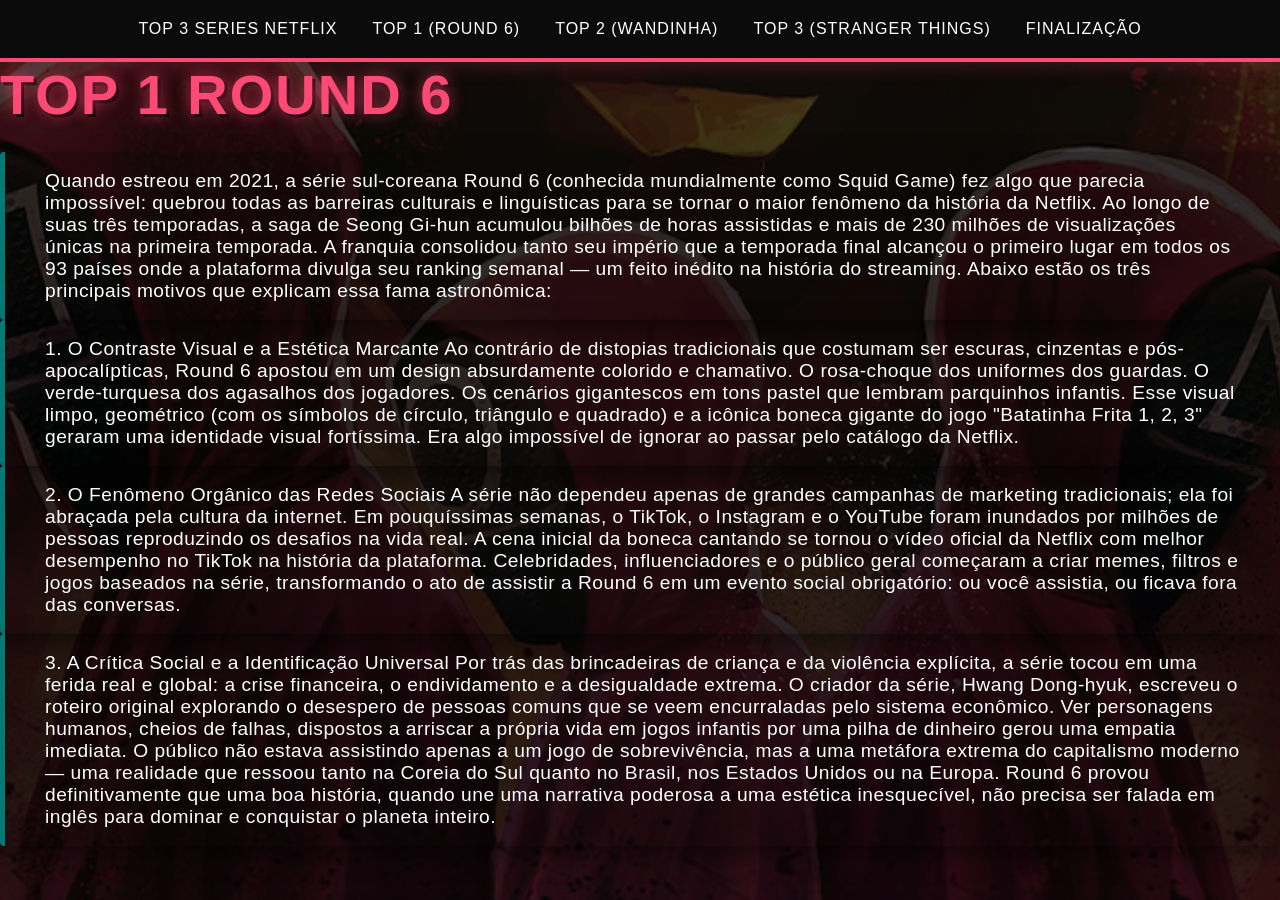
<file: index.html>
<!DOCTYPE html>
<html lang="pt-BR">
<head>
    <meta charset="UTF-8">
    <meta name="viewport" content="width=device-width, initial-scale=1.0">
    <title>TOP 3 SÉRIES</title>
    <link rel="stylesheet" href="index.css">
</head>
<body class="index">
    <nav>
        <ul>
            <li><a href="pagina_inicial.html">Top 3 series Netflix</a></li>
            <li><a href="index.html">TOP 1 (Round 6)</a></li>
            <li><a href="segunda_pagina.html">TOP 2 (Wandinha)</a></li>
            <li><a href="terceira_pagina.html">TOP 3 (Stranger Things)</a></li>
            <li><a href="final.html">Finalização</a></li>
        </ul>
    </nav>
        <h1 class="h1_index">TOP 1 ROUND 6</h1>
        <p class="p_index">Quando estreou em 2021, a série sul-coreana Round 6 (conhecida mundialmente como Squid Game) fez algo que parecia impossível: quebrou todas as barreiras culturais e linguísticas para se tornar o maior fenômeno da história da Netflix.


Ao longo de suas três temporadas, a saga de Seong Gi-hun acumulou bilhões de horas assistidas e mais de 230 milhões de visualizações únicas na primeira temporada. A franquia consolidou tanto seu império que a temporada final alcançou o primeiro lugar em todos os 93 países onde a plataforma divulga seu ranking semanal — um feito inédito na história do streaming.

Abaixo estão os três principais motivos que explicam essa fama astronômica:</p>


<p class="p_index">1. O Contraste Visual e a Estética Marcante
Ao contrário de distopias tradicionais que costumam ser escuras, cinzentas e pós-apocalípticas, Round 6 apostou em um design absurdamente colorido e chamativo.

O rosa-choque dos uniformes dos guardas.

O verde-turquesa dos agasalhos dos jogadores.

Os cenários gigantescos em tons pastel que lembram parquinhos infantis.

Esse visual limpo, geométrico (com os símbolos de círculo, triângulo e quadrado) e a icônica boneca gigante do jogo "Batatinha Frita 1, 2, 3" geraram uma identidade visual fortíssima. Era algo impossível de ignorar ao passar pelo catálogo da Netflix.</p>


<p class="p_index">2. O Fenômeno Orgânico das Redes Sociais
A série não dependeu apenas de grandes campanhas de marketing tradicionais; ela foi abraçada pela cultura da internet. Em pouquíssimas semanas, o TikTok, o Instagram e o YouTube foram inundados por milhões de pessoas reproduzindo os desafios na vida real.

A cena inicial da boneca cantando se tornou o vídeo oficial da Netflix com melhor desempenho no TikTok na história da plataforma. Celebridades, influenciadores e o público geral começaram a criar memes, filtros e jogos baseados na série, transformando o ato de assistir a Round 6 em um evento social obrigatório: ou você assistia, ou ficava fora das conversas.</p>

<p class="p_index">3. A Crítica Social e a Identificação Universal
Por trás das brincadeiras de criança e da violência explícita, a série tocou em uma ferida real e global: a crise financeira, o endividamento e a desigualdade extrema.

O criador da série, Hwang Dong-hyuk, escreveu o roteiro original explorando o desespero de pessoas comuns que se veem encurraladas pelo sistema econômico. Ver personagens humanos, cheios de falhas, dispostos a arriscar a própria vida em jogos infantis por uma pilha de dinheiro gerou uma empatia imediata. O público não estava assistindo apenas a um jogo de sobrevivência, mas a uma metáfora extrema do capitalismo moderno — uma realidade que ressoou tanto na Coreia do Sul quanto no Brasil, nos Estados Unidos ou na Europa.


Round 6 provou definitivamente que uma boa história, quando une uma narrativa poderosa a uma estética inesquecível, não precisa ser falada em inglês para dominar e conquistar o planeta inteiro.</p>
    </main>
</body>
</html>
</file>
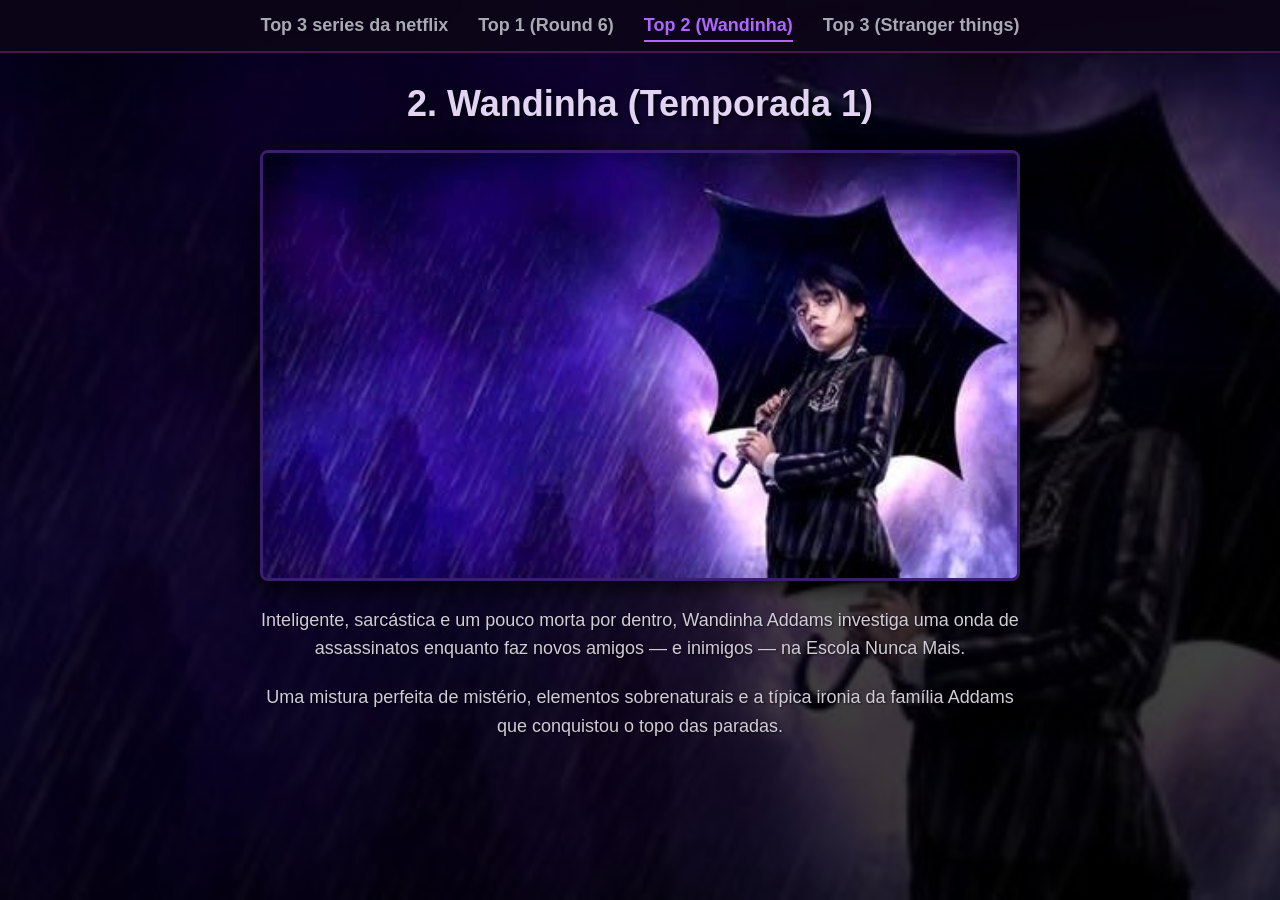
<file: segunda pagina.html>
<!DOCTYPE html>
<html lang="pt">
<head>
    <meta charset="UTF-8">
    <meta name="viewport" content="width=device-width, initial-scale=1.0">
    <title>TOP 2 - Wandinha</title>
    <link rel="stylesheet" href="segunda_pagina.css">
</head>
<body>

    <nav class="menu-navegacao">
        <ul>
            <li><a href="pagina_inicial.html">Top 3 series da netflix</a></li>
            <li><a href="index.html">Top 1 (Round 6)</a></li>
            <li><a href="segunda_pagina.html" class="active">Top 2 (Wandinha)</a></li>
            <li><a href="terceira_pagina.html">Top 3 (Stranger things)</a></li>
        </ul>
    </nav>

    <main class="conteudo-principal">
        <h1 class="titulo-pagina">2. Wandinha (Temporada 1)</h1>

        <div class="container-imagem">
            <img src="assets/wandinha.jpg" alt="Wandinha Addams sob a chuva com um guarda-chuva preto" class="imagem-serie">
        </div>

        <p class="texto-descricao">
            Inteligente, sarcástica e um pouco morta por dentro, Wandinha Addams investiga uma onda de assassinatos enquanto faz novos amigos — e inimigos — na Escola Nunca Mais.
        </p>

        <p class="texto-extra">
            Uma mistura perfeita de mistério, elementos sobrenaturais e a típica ironia da família Addams que conquistou o topo das paradas.
        </p>
    </main>

</body>
</html>
</file>
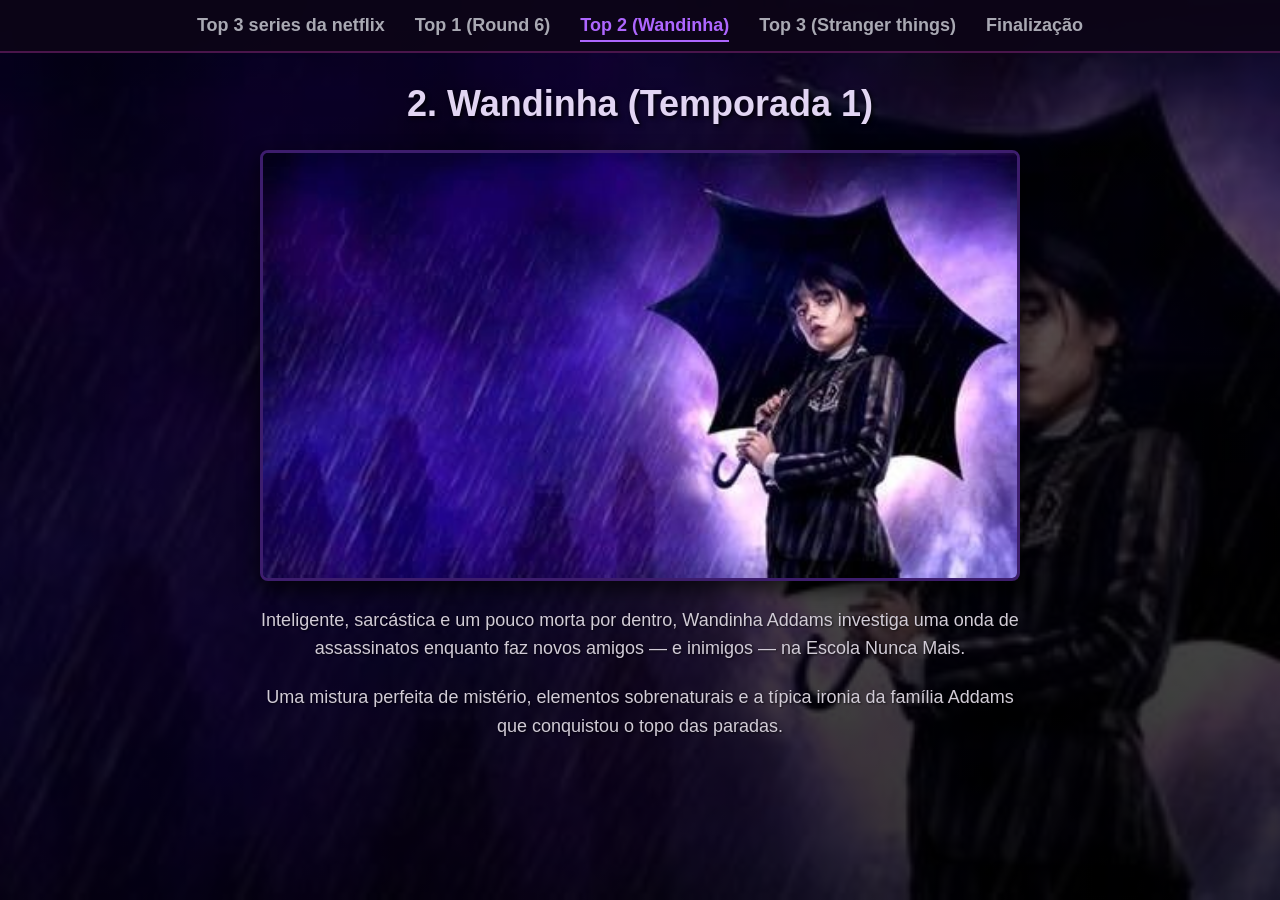
<file: segunda_pagina.html>
<!DOCTYPE html>
<html lang="pt">
<head>
    <meta charset="UTF-8">
    <meta name="viewport" content="width=device-width, initial-scale=1.0">
    <title>TOP 2 - Wandinha</title>
    <link rel="stylesheet" href="segunda_pagina.css">
</head>
<body>

    <nav class="menu-navegacao">
        <ul>
            <li><a href="pagina_inicial.html">Top 3 series da netflix</a></li>
            <li><a href="index.html">Top 1 (Round 6)</a></li>
            <li><a href="segunda_pagina.html" class="active">Top 2 (Wandinha)</a></li>
            <li><a href="terceira_pagina.html">Top 3 (Stranger things)</a></li>
            <li><a href="final.html">Finalização</a></li>
        </ul>
        </ul>
    </nav>

    <main class="conteudo-principal">
        <h1 class="titulo-pagina">2. Wandinha (Temporada 1)</h1>

        <div class="container-imagem">
            <img src="assets/wandinha.jpg" alt="Wandinha Addams sob a chuva com um guarda-chuva preto" class="imagem-serie">
        </div>

        <p class="texto-descricao">
            Inteligente, sarcástica e um pouco morta por dentro, Wandinha Addams investiga uma onda de assassinatos enquanto faz novos amigos — e inimigos — na Escola Nunca Mais.
        </p>

        <p class="texto-extra">
            Uma mistura perfeita de mistério, elementos sobrenaturais e a típica ironia da família Addams que conquistou o topo das paradas.
        </p>
    </main>

</body>
</html>
</file>
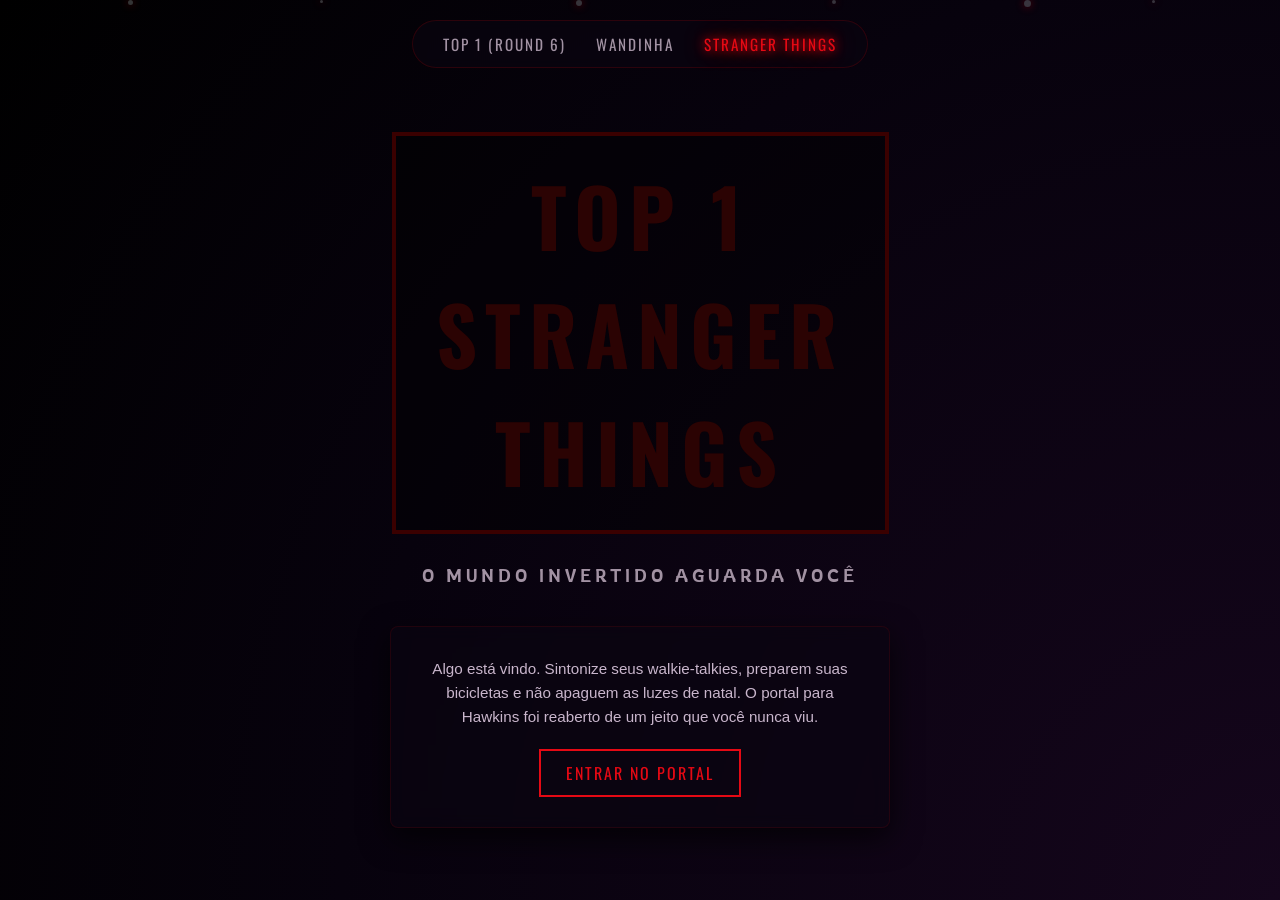
<file: terceira-pagina.html>
<!DOCTYPE html>
<html lang="pt-BR">
<head>
    <meta charset="UTF-8">
    <meta name="viewport" content="width=device-width, initial-scale=1.0">
    <title>Stranger Things - O Mundo Invertido</title>
    
    <link href="https://fonts.googleapis.com/css2?family=Oswald:wght@700&family=Rowdies:wght@300;700&display=swap" rel="stylesheet">
    
    <link rel="stylesheet" href="terceira-pagina.css">
</head>
<body>

    <nav class="nav-menu">
        <ul>
            <li><a href="index.html">TOP 1 (Round 6)</a></li>
            <li><a href="segunda_pagina.html">Wandinha</a></li>
            <li><a href="terceira-pagina.html" class="active">Stranger Things</a></li>
        </ul>
    </nav>

    <div class="particles">
        <div class="particle"></div>
        <div class="particle"></div>
        <div class="particle"></div>
        <div class="particle"></div>
        <div class="particle"></div>
        <div class="particle"></div>
    </div>

    <div class="container">
        
        <div class="logo-box">
            <h1 class="neon-title">TOP 1<br>Stranger<br>Things</h1>
        </div>
        
        <p class="subtitle">O Mundo Invertido aguarda você</p>

        <div class="card">
            <p>Algo está vindo. Sintonize seus walkie-talkies, preparem suas bicicletas e não apaguem as luzes de natal. O portal para Hawkins foi reaberto de um jeito que você nunca viu.</p>
            <button class="btn-portal">Entrar no Portal</button>
        </div>
    </div>

</body>
</html>
</file>
<file: index.css>
* {
    margin: 0;
    padding: 0;
    box-sizing: border-box;
    font-family: 'Arial Black', sans-serif;
}

.index {
    background-image: linear-gradient(rgba(0, 0, 0, 0.75), rgba(0, 0, 0, 0.75)), url('assets/background_index.png');
    background-size: cover;
    background-position: center;
    background-attachment: fixed;
    color: #ffffff;
    min-height: 100vh;
}

nav {
    background-color: #0b0b0b;
    border-bottom: 4px solid #ff4a75;
    padding: 20px;
    box-shadow: 0 4px 20px rgba(255, 74, 115, 0.2);
}

nav ul {
    list-style: none;
    display: flex;
    justify-content: center;
    gap: 35px;
}

nav ul li a {
    color: #ffffff;
    text-decoration: none;
    text-transform: uppercase;
    font-size: 1rem;
    letter-spacing: 1px;
    transition: all 0.3s ease;
}

nav ul li a:hover {
    color: #037a76;
    text-shadow: 0 0 10px #037a76;
}

main {
    display: flex;
    flex-direction: column;
    align-items: center;
    justify-content: center;
    padding: 120px 20px;
    text-align: center;
}

.h1_index {
    font-size: 3.5rem;
    color: #ff4a75;
    letter-spacing: 2px;
    margin-bottom: 25px;
    text-shadow: 0 0 15px rgba(255, 74, 115, 0.7), 3px 3px 0px #000000;
    animation: pulsar 2s infinite alternate ease-in-out;
}

.p_index {
    font-family: 'Arial', sans-serif;
    font-size: 1.2rem;
    background-color: rgba(0, 0, 0, 0.247);
    padding: 18px 40px;
    border-radius: 4px;
    border-left: 5px solid #037a76;
    box-shadow: 0 10px 25px rgba(0, 0, 0, 0.5);
    letter-spacing: 0.5px;
}

@keyframes pulsar {
    from {
        transform: scale(1);
    }
    to {
        transform: scale(1.04);
        text-shadow: 0 0 25px rgba(255, 74, 115, 0.9), 3px 3px 0px #000000;
    }
}
</file>
<file: segunda_pagina.css>
/* Reset padrão */
*{
    margin: 0;
    padding: 0;
    box-sizing: border-box;
}

/* Estilização Geral do Body */
body {
    background-color: #0b0214; /* Roxo bem escuro de fundo */
    background-image: linear-gradient(rgba(0, 0, 0, 0.6), rgba(0, 0, 0, 0.8)), url('assets/wandinha.jpg');
    background-size: cover;
    background-position: center;
    background-attachment: fixed;
    color: #FFFFFF;
    font-family: 'Arial', sans-serif;
    padding-bottom: 40px;
}

/* Menu de Navegação */
.menu-navegacao {
    background-color: rgba(13, 5, 23, 0.9);
    border-bottom: 2px solid #4a154b;
    padding: 15px 0;
    margin-bottom: 30px;
}

.menu-navegacao ul {
    list-style: none;
    display: flex;
    justify-content: center;
    gap: 30px;
}

.menu-navegacao a {
    color: #a9a9b3;
    text-decoration: none;
    font-size: 18px;
    font-weight: bold;
    transition: color 0.3s ease;
}

.menu-navegacao a:hover, 
.menu-navegacao a.active {
    color: #ae66ff; /* Roxo brilhante para destaque */
    border-bottom: 2px solid #ae66ff;
    padding-bottom: 5px;
}

/* Área de Conteúdo */
.conteudo-principal {
    max-width: 800px;
    margin: 0 auto;
    padding: 0 20px;
    text-align: center;
}

.titulo-pagina {
    font-size: 36px;
    margin-bottom: 25px;
    color: #e2d5f3;
    text-shadow: 2px 2px 4px rgba(0, 0, 0, 0.8);
}

/* Container e estilização da Imagem */
.container-imagem {
    margin-bottom: 25px;
    border: 3px solid #3d1d6d;
    border-radius: 8px;
    overflow: hidden;
    box-shadow: 0 8px 20px rgba(0, 0, 0, 0.7);
}

.imagem-serie {
    width: 100%;
    height: auto;
    display: block;
}

/* Textos */
.texto-descricao, 
.texto-extra {
    font-size: 18px;
    line-height: 1.6;
    margin-bottom: 20px;
    color: #d1cbd6;
    text-shadow: 1px 1px 2px rgba(0, 0, 0, 0.6);
}
</file>
<file: terceira-pagina.css>
/* ==========================================================================
   1. CONFIGURAÇÕES GERAIS E ANIMAÇÃO DO MUNDO INVERTIDO (BACKGROUND)
   ========================================================================== */
* {
    margin: 0;
    padding: 0;
    box-sizing: border-box;
}

body {
    height: 100vh;
    display: flex;
    justify-content: center;
    align-items: center;
    font-family: 'Rowdies', sans-serif;
    background: radial-gradient(circle at center, #15061c 0%, #07020d 60%, #000000 100%);
    background-size: 200% 200%;
    color: #ffffff;
    overflow: hidden;
    animation: atmosphericShift 12s ease infinite;
}

@keyframes atmosphericShift {
    0% { background-position: 0% 50%; }
    50% { background-position: 100% 50%; }
    100% { background-position: 0% 50%; }
}

/* ==========================================================================
   2. MENU DE NAVEGAÇÃO (NOVO)
   ========================================================================== */
.nav-menu {
    position: absolute;
    top: 20px;
    width: 100%;
    text-align: center;
    z-index: 10;
}

.nav-menu ul {
    list-style: none;
    display: inline-flex;
    gap: 30px;
    background: rgba(10, 5, 18, 0.6);
    padding: 12px 30px;
    border-radius: 30px;
    border: 1px solid rgba(255, 0, 0, 0.15);
    backdrop-filter: blur(6px);
}

.nav-menu a {
    color: #a292a3;
    text-decoration: none;
    font-family: 'Oswald', sans-serif;
    text-transform: uppercase;
    letter-spacing: 2px;
    font-size: 0.95rem;
    transition: all 0.3s ease;
}

/* Destaque para a página atual (active) e efeito de hover nos links */
.nav-menu a:hover, 
.nav-menu a.active {
    color: #e50914;
    text-shadow: 0 0 10px #e50914, 0 0 20px #b30000;
}

/* ==========================================================================
   3. ESPOROS FLUTUANTES (PARTÍCULAS)
   ========================================================================== */
.particles {
    position: absolute;
    top: 0;
    left: 0;
    width: 100%;
    height: 100%;
    z-index: 1;
    pointer-events: none;
}

.particle {
    position: absolute;
    background: rgba(255, 255, 255, 0.2);
    border-radius: 50%;
    box-shadow: 0 0 8px rgba(255, 0, 0, 0.4);
    animation: floatUp 15s infinite linear;
}

.particle:nth-child(1) { width: 5px; height: 5px; left: 10%; animation-duration: 10s; animation-delay: 0s; }
.particle:nth-child(2) { width: 3px; height: 3px; left: 25%; animation-duration: 14s; animation-delay: 2s; }
.particle:nth-child(3) { width: 6px; height: 6px; left: 45%; animation-duration: 11s; animation-delay: 5s; }
.particle:nth-child(4) { width: 4px; height: 4px; left: 65%; animation-duration: 16s; animation-delay: 1s; }
.particle:nth-child(5) { width: 7px; height: 7px; left: 80%; animation-duration: 13s; animation-delay: 7s; }
.particle:nth-child(6) { width: 3px; height: 3px; left: 90%; animation-duration: 18s; animation-delay: 3s; }

@keyframes floatUp {
    0% { transform: translateY(105vh) translateX(0) rotate(0deg); opacity: 0; }
    10% { opacity: 0.5; }
    90% { opacity: 0.5; }
    100% { transform: translateY(-5vh) translateX(50px) rotate(360deg); opacity: 0; }
}

/* ==========================================================================
   4. CONTEÚDO PRINCIPAL E LOGO EM NEON
   ========================================================================== */
.container {
    text-align: center;
    z-index: 2;
    padding: 20px;
    margin-top: 60px; /* Espaço para não cobrir o menu */
}

.logo-box {
    border: 4px solid #3a0000;
    padding: 20px 40px;
    display: inline-block;
    transition: all 0.4s ease;
    cursor: pointer;
    background: rgba(0, 0, 0, 0.4);
}

.neon-title {
    font-family: 'Oswald', sans-serif;
    font-size: 5rem;
    color: #2b0303;
    text-transform: uppercase;
    letter-spacing: 8px;
    margin: 0;
    transition: all 0.4s ease;
    user-select: none;
}

.logo-box:hover {
    border-color: #e50914;
    box-shadow: 0 0 15px #e50914, inset 0 0 15px #e50914;
}

.logo-box:hover .neon-title {
    color: #fff;
    text-shadow: 0 0 5px #fff, 0 0 10px #e50914, 0 0 20px #e50914, 0 0 40px #e50914, 0 0 80px #b30000;
    animation: neonFlicker 1.5s infinite alternate;
}

@keyframes neonFlicker {
    0%, 19%, 21%, 23%, 25%, 54%, 56%, 100% {
        text-shadow: 0 0 5px #fff, 0 0 10px #e50914, 0 0 20px #e50914, 0 0 40px #e50914, 0 0 80px #b30000;
        opacity: 1;
    }
    20%, 24%, 55% {
        text-shadow: none;
        color: #3a0000;
        opacity: 0.7;
    }
}

.subtitle {
    margin-top: 30px;
    font-size: 1.1rem;
    letter-spacing: 4px;
    color: #a292a3;
    text-transform: uppercase;
    font-weight: 300;
}

.card {
    margin-top: 40px;
    background: rgba(10, 5, 18, 0.6);
    backdrop-filter: blur(8px);
    border: 1px solid rgba(255, 0, 0, 0.1);
    padding: 30px;
    border-radius: 8px;
    max-width: 500px;
    box-shadow: 0 10px 30px rgba(0,0,0,0.7);
}

.card p {
    font-family: sans-serif;
    line-height: 1.6;
    color: #c9b6cc;
    font-size: 0.95rem;
}

.btn-portal {
    margin-top: 20px;
    background: transparent;
    border: 2px solid #e50914;
    color: #e50914;
    padding: 10px 25px;
    font-family: 'Oswald', sans-serif;
    text-transform: uppercase;
    letter-spacing: 2px;
    cursor: pointer;
    font-size: 1rem;
    transition: all 0.3s ease;
}

.btn-portal:hover {
    background: #e50914;
    color: #fff;
    box-shadow: 0 0 15px #e50914;
}
</file>
